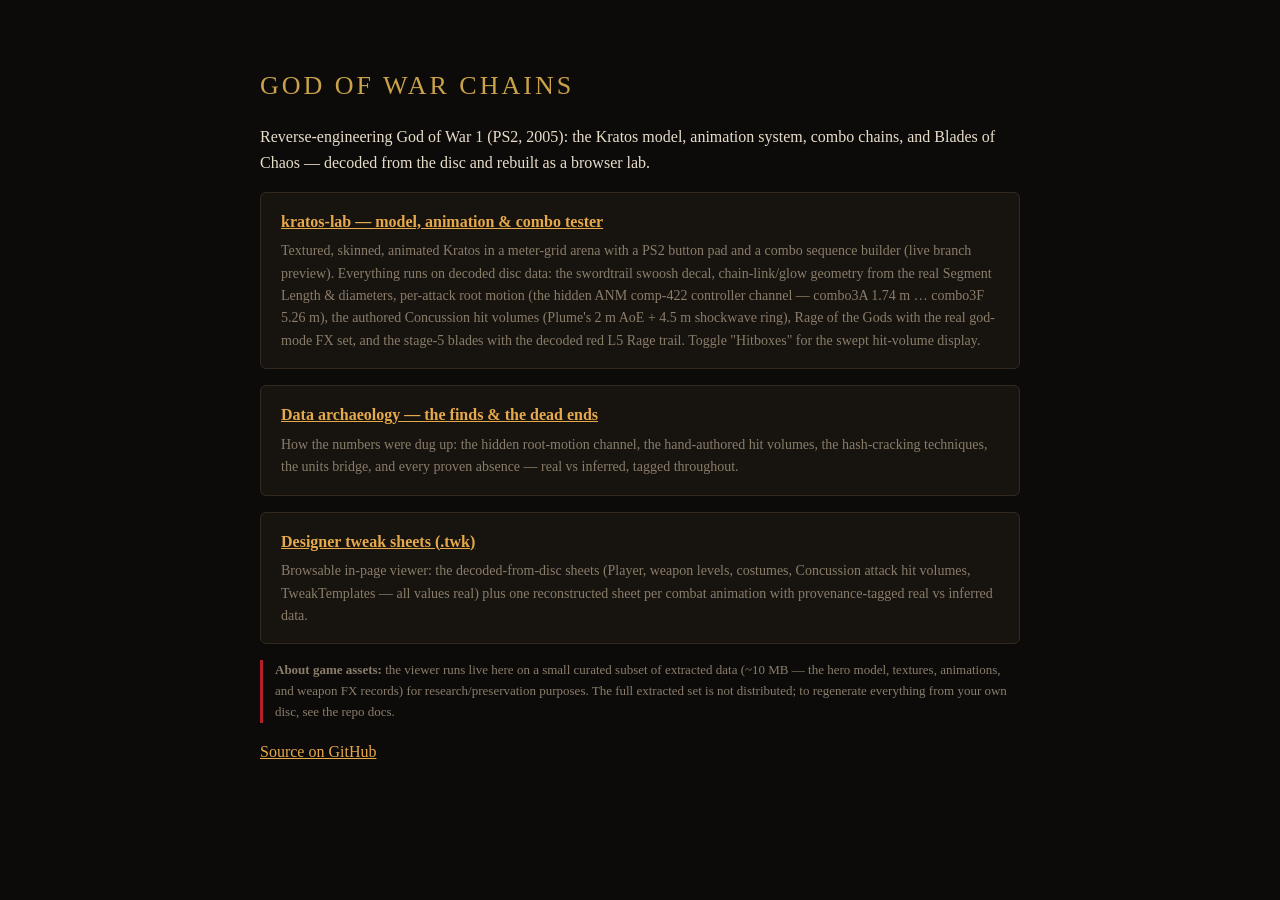
<file: index.html>
<!DOCTYPE html>
<html lang="en">
<head>
<meta charset="utf-8">
<meta name="viewport" content="width=device-width, initial-scale=1">
<title>God of War Chains — decode &amp; combo lab</title>
<style>
  body { background:#0d0b09; color:#e8ddcb; font-family: Georgia, serif; max-width: 760px; margin: 0 auto; padding: 48px 24px; line-height: 1.6; }
  h1 { color:#c9a24b; letter-spacing: 3px; text-transform: uppercase; font-size: 26px; font-weight: normal; }
  a { color:#e6a94b; }
  .card { border:1px solid #33291f; border-radius:6px; background:#17130f; padding:16px 20px; margin:16px 0; }
  .card h2 { margin:0 0 6px; font-size:16px; color:#e8ddcb; }
  .card p { margin:0; color:#8a7d6a; font-size:14px; }
  .note { font-size:13px; color:#8a7d6a; border-left:3px solid #b3202a; padding-left:12px; }
  code { background:#1e1813; padding:1px 5px; border-radius:3px; font-size:13px; }
</style>
</head>
<body>
<h1>God of War Chains</h1>
<p>Reverse-engineering God of War 1 (PS2, 2005): the Kratos model, animation
system, combo chains, and Blades of Chaos — decoded from the disc and rebuilt
as a browser lab.</p>

<div class="card">
  <h2><a href="tools/kratos-lab/">kratos-lab — model, animation &amp; combo tester</a></h2>
  <p>Textured, skinned, animated Kratos in a meter-grid arena with a PS2 button
  pad and a combo sequence builder (live branch preview). Everything runs on
  decoded disc data: the swordtrail swoosh decal, chain-link/glow geometry from
  the real Segment Length &amp; diameters, per-attack root motion (the hidden
  ANM comp-422 controller channel — combo3A 1.74&nbsp;m &hellip; combo3F
  5.26&nbsp;m), the authored Concussion hit volumes (Plume's 2&nbsp;m AoE +
  4.5&nbsp;m shockwave ring), Rage of the Gods with the real god-mode FX set,
  and the stage-5 blades with the decoded red L5 Rage trail. Toggle "Hitboxes"
  for the swept hit-volume display.</p>
</div>

<div class="card">
  <h2><a href="design/data-archaeology.html">Data archaeology — the finds &amp; the dead ends</a></h2>
  <p>How the numbers were dug up: the hidden root-motion channel, the
  hand-authored hit volumes, the hash-cracking techniques, the units bridge,
  and every proven absence — real vs inferred, tagged throughout.</p>
</div>

<div class="card">
  <h2><a href="design/twk/index.html">Designer tweak sheets (.twk)</a></h2>
  <p>Browsable in-page viewer: the decoded-from-disc sheets (Player, weapon
  levels, costumes, Concussion attack hit volumes, TweakTemplates — all values
  real) plus one reconstructed sheet per combat animation with provenance-tagged
  real vs inferred data.</p>
</div>

<p class="note"><strong>About game assets:</strong> the viewer runs live here on
a small curated subset of extracted data (~10&nbsp;MB — the hero model, textures,
animations, and weapon FX records) for research/preservation purposes. The full
extracted set is not distributed; to regenerate everything from your own disc,
see the repo docs.</p>

<p><a href="https://github.com/AtomechLLC/god-of-war-chains-demo">Source on GitHub</a></p>
</body>
</html>
</file>
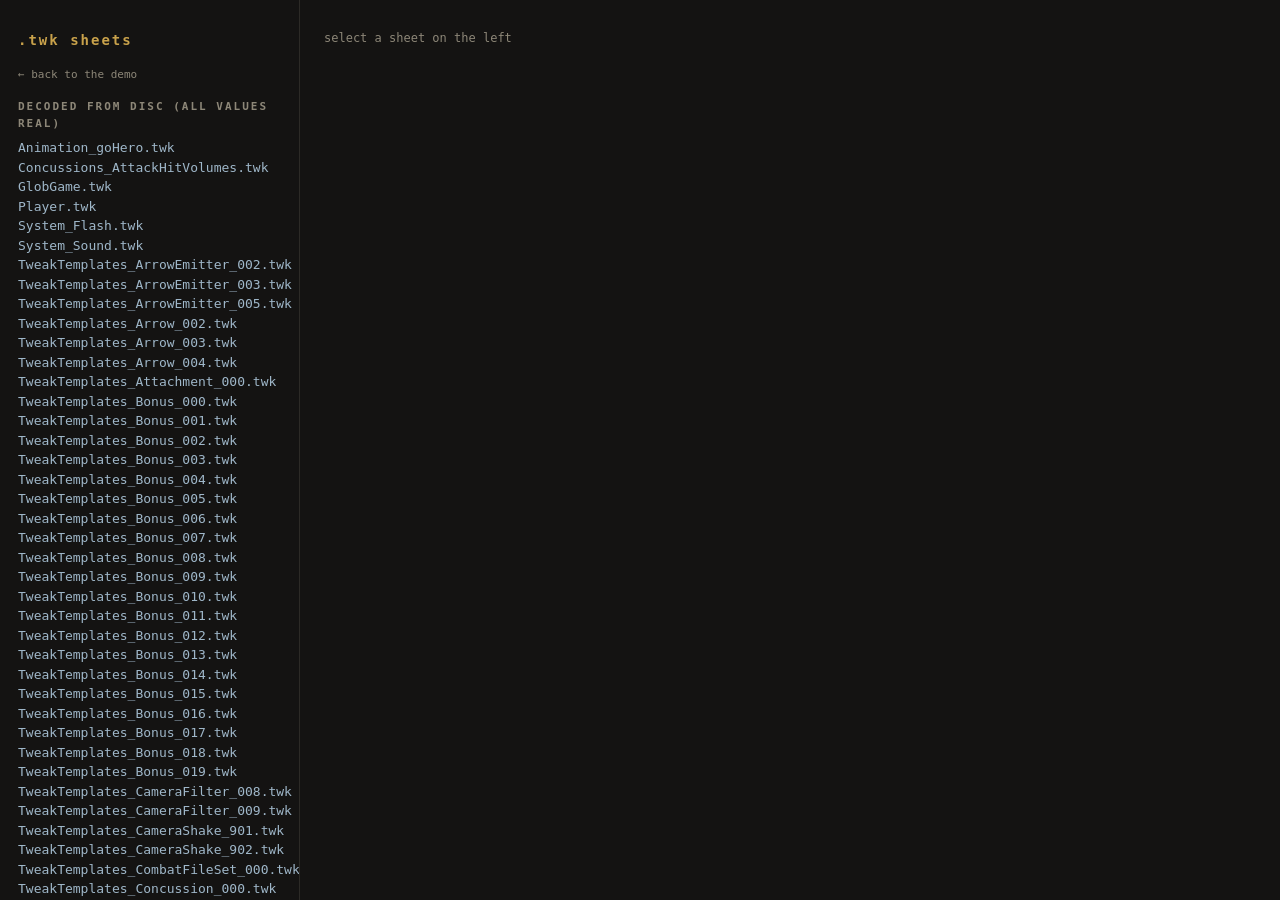
<file: design/twk/index.html>
<!DOCTYPE html>
<html lang="en">
<head>
<meta charset="utf-8">
<title>GoW1 designer tweak sheets (.twk)</title>
<style>
  body { margin:0; display:flex; min-height:100vh; font:13px/1.5 Consolas,monospace; background:#141312; color:#cfc9bd; }
  nav { width:300px; padding:18px; border-right:1px solid #2c2a26; overflow-y:auto; max-height:100vh; box-sizing:border-box; }
  nav h1 { font-size:14px; color:#c9a24b; letter-spacing:2px; }
  nav h2 { font-size:11px; color:#8d8778; text-transform:uppercase; letter-spacing:2px; margin:16px 0 6px; }
  nav ul { list-style:none; padding:0; margin:0; }
  nav a { color:#9fb7c9; text-decoration:none; }
  nav a:hover { color:#c9a24b; }
  main { flex:1; padding:18px 24px; overflow:auto; max-height:100vh; box-sizing:border-box; }
  pre { white-space:pre; font:12px/1.45 Consolas,monospace; color:#cfc9bd; }
  .hint { color:#8d8778; }
  a.back { color:#8d8778; font-size:11px; }
</style>
</head>
<body>
<nav>
  <h1>.twk sheets</h1>
  <p><a class="back" href="../../">&larr; back to the demo</a></p>
  <h2>Decoded from disc (all values real)</h2>
  <ul>
      <li><a href="#" data-f="decoded/Animation_goHero.twk">Animation_goHero.twk</a></li>
      <li><a href="#" data-f="decoded/Concussions_AttackHitVolumes.twk">Concussions_AttackHitVolumes.twk</a></li>
      <li><a href="#" data-f="decoded/GlobGame.twk">GlobGame.twk</a></li>
      <li><a href="#" data-f="decoded/Player.twk">Player.twk</a></li>
      <li><a href="#" data-f="decoded/System_Flash.twk">System_Flash.twk</a></li>
      <li><a href="#" data-f="decoded/System_Sound.twk">System_Sound.twk</a></li>
      <li><a href="#" data-f="decoded/TweakTemplates_ArrowEmitter_002.twk">TweakTemplates_ArrowEmitter_002.twk</a></li>
      <li><a href="#" data-f="decoded/TweakTemplates_ArrowEmitter_003.twk">TweakTemplates_ArrowEmitter_003.twk</a></li>
      <li><a href="#" data-f="decoded/TweakTemplates_ArrowEmitter_005.twk">TweakTemplates_ArrowEmitter_005.twk</a></li>
      <li><a href="#" data-f="decoded/TweakTemplates_Arrow_002.twk">TweakTemplates_Arrow_002.twk</a></li>
      <li><a href="#" data-f="decoded/TweakTemplates_Arrow_003.twk">TweakTemplates_Arrow_003.twk</a></li>
      <li><a href="#" data-f="decoded/TweakTemplates_Arrow_004.twk">TweakTemplates_Arrow_004.twk</a></li>
      <li><a href="#" data-f="decoded/TweakTemplates_Attachment_000.twk">TweakTemplates_Attachment_000.twk</a></li>
      <li><a href="#" data-f="decoded/TweakTemplates_Bonus_000.twk">TweakTemplates_Bonus_000.twk</a></li>
      <li><a href="#" data-f="decoded/TweakTemplates_Bonus_001.twk">TweakTemplates_Bonus_001.twk</a></li>
      <li><a href="#" data-f="decoded/TweakTemplates_Bonus_002.twk">TweakTemplates_Bonus_002.twk</a></li>
      <li><a href="#" data-f="decoded/TweakTemplates_Bonus_003.twk">TweakTemplates_Bonus_003.twk</a></li>
      <li><a href="#" data-f="decoded/TweakTemplates_Bonus_004.twk">TweakTemplates_Bonus_004.twk</a></li>
      <li><a href="#" data-f="decoded/TweakTemplates_Bonus_005.twk">TweakTemplates_Bonus_005.twk</a></li>
      <li><a href="#" data-f="decoded/TweakTemplates_Bonus_006.twk">TweakTemplates_Bonus_006.twk</a></li>
      <li><a href="#" data-f="decoded/TweakTemplates_Bonus_007.twk">TweakTemplates_Bonus_007.twk</a></li>
      <li><a href="#" data-f="decoded/TweakTemplates_Bonus_008.twk">TweakTemplates_Bonus_008.twk</a></li>
      <li><a href="#" data-f="decoded/TweakTemplates_Bonus_009.twk">TweakTemplates_Bonus_009.twk</a></li>
      <li><a href="#" data-f="decoded/TweakTemplates_Bonus_010.twk">TweakTemplates_Bonus_010.twk</a></li>
      <li><a href="#" data-f="decoded/TweakTemplates_Bonus_011.twk">TweakTemplates_Bonus_011.twk</a></li>
      <li><a href="#" data-f="decoded/TweakTemplates_Bonus_012.twk">TweakTemplates_Bonus_012.twk</a></li>
      <li><a href="#" data-f="decoded/TweakTemplates_Bonus_013.twk">TweakTemplates_Bonus_013.twk</a></li>
      <li><a href="#" data-f="decoded/TweakTemplates_Bonus_014.twk">TweakTemplates_Bonus_014.twk</a></li>
      <li><a href="#" data-f="decoded/TweakTemplates_Bonus_015.twk">TweakTemplates_Bonus_015.twk</a></li>
      <li><a href="#" data-f="decoded/TweakTemplates_Bonus_016.twk">TweakTemplates_Bonus_016.twk</a></li>
      <li><a href="#" data-f="decoded/TweakTemplates_Bonus_017.twk">TweakTemplates_Bonus_017.twk</a></li>
      <li><a href="#" data-f="decoded/TweakTemplates_Bonus_018.twk">TweakTemplates_Bonus_018.twk</a></li>
      <li><a href="#" data-f="decoded/TweakTemplates_Bonus_019.twk">TweakTemplates_Bonus_019.twk</a></li>
      <li><a href="#" data-f="decoded/TweakTemplates_CameraFilter_008.twk">TweakTemplates_CameraFilter_008.twk</a></li>
      <li><a href="#" data-f="decoded/TweakTemplates_CameraFilter_009.twk">TweakTemplates_CameraFilter_009.twk</a></li>
      <li><a href="#" data-f="decoded/TweakTemplates_CameraShake_901.twk">TweakTemplates_CameraShake_901.twk</a></li>
      <li><a href="#" data-f="decoded/TweakTemplates_CameraShake_902.twk">TweakTemplates_CameraShake_902.twk</a></li>
      <li><a href="#" data-f="decoded/TweakTemplates_CombatFileSet_000.twk">TweakTemplates_CombatFileSet_000.twk</a></li>
      <li><a href="#" data-f="decoded/TweakTemplates_Concussion_000.twk">TweakTemplates_Concussion_000.twk</a></li>
      <li><a href="#" data-f="decoded/TweakTemplates_Concussion_001.twk">TweakTemplates_Concussion_001.twk</a></li>
      <li><a href="#" data-f="decoded/TweakTemplates_Concussion_003.twk">TweakTemplates_Concussion_003.twk</a></li>
      <li><a href="#" data-f="decoded/TweakTemplates_Concussion_004.twk">TweakTemplates_Concussion_004.twk</a></li>
      <li><a href="#" data-f="decoded/TweakTemplates_Concussion_005.twk">TweakTemplates_Concussion_005.twk</a></li>
      <li><a href="#" data-f="decoded/TweakTemplates_Concussion_006.twk">TweakTemplates_Concussion_006.twk</a></li>
      <li><a href="#" data-f="decoded/TweakTemplates_Concussion_007.twk">TweakTemplates_Concussion_007.twk</a></li>
      <li><a href="#" data-f="decoded/TweakTemplates_Concussion_008.twk">TweakTemplates_Concussion_008.twk</a></li>
      <li><a href="#" data-f="decoded/TweakTemplates_Concussion_009.twk">TweakTemplates_Concussion_009.twk</a></li>
      <li><a href="#" data-f="decoded/TweakTemplates_Concussion_010.twk">TweakTemplates_Concussion_010.twk</a></li>
      <li><a href="#" data-f="decoded/TweakTemplates_Concussion_013.twk">TweakTemplates_Concussion_013.twk</a></li>
      <li><a href="#" data-f="decoded/TweakTemplates_Concussion_014.twk">TweakTemplates_Concussion_014.twk</a></li>
      <li><a href="#" data-f="decoded/TweakTemplates_Concussion_015.twk">TweakTemplates_Concussion_015.twk</a></li>
      <li><a href="#" data-f="decoded/TweakTemplates_Concussion_016.twk">TweakTemplates_Concussion_016.twk</a></li>
      <li><a href="#" data-f="decoded/TweakTemplates_Fog_000.twk">TweakTemplates_Fog_000.twk</a></li>
      <li><a href="#" data-f="decoded/TweakTemplates_ForceFeedback_021.twk">TweakTemplates_ForceFeedback_021.twk</a></li>
      <li><a href="#" data-f="decoded/TweakTemplates_ForceFeedback_901.twk">TweakTemplates_ForceFeedback_901.twk</a></li>
      <li><a href="#" data-f="decoded/TweakTemplates_ForceFeedback_902.twk">TweakTemplates_ForceFeedback_902.twk</a></li>
      <li><a href="#" data-f="decoded/TweakTemplates_MFX_500.twk">TweakTemplates_MFX_500.twk</a></li>
      <li><a href="#" data-f="decoded/TweakTemplates_MFX_520.twk">TweakTemplates_MFX_520.twk</a></li>
      <li><a href="#" data-f="decoded/TweakTemplates_Mix_000.twk">TweakTemplates_Mix_000.twk</a></li>
      <li><a href="#" data-f="decoded/TweakTemplates_Mix_001.twk">TweakTemplates_Mix_001.twk</a></li>
      <li><a href="#" data-f="decoded/TweakTemplates_OrbEmitter_007.twk">TweakTemplates_OrbEmitter_007.twk</a></li>
      <li><a href="#" data-f="decoded/TweakTemplates_OrbEmitter_015.twk">TweakTemplates_OrbEmitter_015.twk</a></li>
      <li><a href="#" data-f="decoded/TweakTemplates_Orb_000.twk">TweakTemplates_Orb_000.twk</a></li>
      <li><a href="#" data-f="decoded/TweakTemplates_Orb_001.twk">TweakTemplates_Orb_001.twk</a></li>
      <li><a href="#" data-f="decoded/TweakTemplates_Orb_002.twk">TweakTemplates_Orb_002.twk</a></li>
      <li><a href="#" data-f="decoded/TweakTemplates_Orb_011.twk">TweakTemplates_Orb_011.twk</a></li>
      <li><a href="#" data-f="decoded/TweakTemplates_Orb_014.twk">TweakTemplates_Orb_014.twk</a></li>
      <li><a href="#" data-f="decoded/TweakTemplates_PlayFX_017.twk">TweakTemplates_PlayFX_017.twk</a></li>
      <li><a href="#" data-f="decoded/TweakTemplates_PlayFX_018.twk">TweakTemplates_PlayFX_018.twk</a></li>
      <li><a href="#" data-f="decoded/TweakTemplates_PlayFX_100.twk">TweakTemplates_PlayFX_100.twk</a></li>
      <li><a href="#" data-f="decoded/TweakTemplates_PlayFX_101.twk">TweakTemplates_PlayFX_101.twk</a></li>
      <li><a href="#" data-f="decoded/TweakTemplates_PlayFX_103.twk">TweakTemplates_PlayFX_103.twk</a></li>
      <li><a href="#" data-f="decoded/TweakTemplates_PlayFX_104.twk">TweakTemplates_PlayFX_104.twk</a></li>
      <li><a href="#" data-f="decoded/TweakTemplates_PlayFX_311.twk">TweakTemplates_PlayFX_311.twk</a></li>
      <li><a href="#" data-f="decoded/TweakTemplates_PlayFX_312.twk">TweakTemplates_PlayFX_312.twk</a></li>
      <li><a href="#" data-f="decoded/TweakTemplates_PlayFX_313.twk">TweakTemplates_PlayFX_313.twk</a></li>
      <li><a href="#" data-f="decoded/TweakTemplates_TimeWarpBlur_999.twk">TweakTemplates_TimeWarpBlur_999.twk</a></li>
      <li><a href="#" data-f="decoded/TweakTemplates_WadInfoGroup_000.twk">TweakTemplates_WadInfoGroup_000.twk</a></li>
  </ul>
  <h2>Reconstructed per-move sheets</h2>
  <ul>
      <li><a href="#" data-f="airH1.twk">airH1.twk</a></li>
      <li><a href="#" data-f="airH2.twk">airH2.twk</a></li>
      <li><a href="#" data-f="airH3.twk">airH3.twk</a></li>
      <li><a href="#" data-f="airImpale.twk">airImpale.twk</a></li>
      <li><a href="#" data-f="airImpaleLand.twk">airImpaleLand.twk</a></li>
      <li><a href="#" data-f="airV1.twk">airV1.twk</a></li>
      <li><a href="#" data-f="berAirH1.twk">berAirH1.twk</a></li>
      <li><a href="#" data-f="berAirH2.twk">berAirH2.twk</a></li>
      <li><a href="#" data-f="berAirV2.twk">berAirV2.twk</a></li>
      <li><a href="#" data-f="berAirV2Land.twk">berAirV2Land.twk</a></li>
      <li><a href="#" data-f="berComboH1.twk">berComboH1.twk</a></li>
      <li><a href="#" data-f="berComboH2.twk">berComboH2.twk</a></li>
      <li><a href="#" data-f="berComboH3.twk">berComboH3.twk</a></li>
      <li><a href="#" data-f="berComboH4.twk">berComboH4.twk</a></li>
      <li><a href="#" data-f="berComboStab.twk">berComboStab.twk</a></li>
      <li><a href="#" data-f="berComboV1.twk">berComboV1.twk</a></li>
      <li><a href="#" data-f="berComboV2.twk">berComboV2.twk</a></li>
      <li><a href="#" data-f="berComboV3.twk">berComboV3.twk</a></li>
      <li><a href="#" data-f="berComboV4.twk">berComboV4.twk</a></li>
      <li><a href="#" data-f="berJumpAir.twk">berJumpAir.twk</a></li>
      <li><a href="#" data-f="berLand.twk">berLand.twk</a></li>
      <li><a href="#" data-f="berserkEnter.twk">berserkEnter.twk</a></li>
      <li><a href="#" data-f="berserkExit.twk">berserkExit.twk</a></li>
      <li><a href="#" data-f="berserkIdle.twk">berserkIdle.twk</a></li>
      <li><a href="#" data-f="blockLauncher.twk">blockLauncher.twk</a></li>
      <li><a href="#" data-f="blockSlam.twk">blockSlam.twk</a></li>
      <li><a href="#" data-f="combatLand2.twk">combatLand2.twk</a></li>
      <li><a href="#" data-f="combo3A.twk">combo3A.twk</a></li>
      <li><a href="#" data-f="combo3B.twk">combo3B.twk</a></li>
      <li><a href="#" data-f="combo3C.twk">combo3C.twk</a></li>
      <li><a href="#" data-f="combo3D.twk">combo3D.twk</a></li>
      <li><a href="#" data-f="combo3E.twk">combo3E.twk</a></li>
      <li><a href="#" data-f="combo3F.twk">combo3F.twk</a></li>
      <li><a href="#" data-f="combo4A.twk">combo4A.twk</a></li>
      <li><a href="#" data-f="combo4B.twk">combo4B.twk</a></li>
      <li><a href="#" data-f="combo4C.twk">combo4C.twk</a></li>
      <li><a href="#" data-f="combo4D.twk">combo4D.twk</a></li>
      <li><a href="#" data-f="combo5A.twk">combo5A.twk</a></li>
      <li><a href="#" data-f="combo5B.twk">combo5B.twk</a></li>
      <li><a href="#" data-f="combo6A.twk">combo6A.twk</a></li>
      <li><a href="#" data-f="combo7A.twk">combo7A.twk</a></li>
      <li><a href="#" data-f="comboJump.twk">comboJump.twk</a></li>
      <li><a href="#" data-f="comboLR2.twk">comboLR2.twk</a></li>
      <li><a href="#" data-f="comboLR3.twk">comboLR3.twk</a></li>
      <li><a href="#" data-f="comboLR4.twk">comboLR4.twk</a></li>
      <li><a href="#" data-f="dashMultiStab.twk">dashMultiStab.twk</a></li>
      <li><a href="#" data-f="grab.twk">grab.twk</a></li>
      <li><a href="#" data-f="idleCombat.twk">idleCombat.twk</a></li>
      <li><a href="#" data-f="jumpAir.twk">jumpAir.twk</a></li>
      <li><a href="#" data-f="jumpDoubleAir.twk">jumpDoubleAir.twk</a></li>
      <li><a href="#" data-f="jumpUp.twk">jumpUp.twk</a></li>
      <li><a href="#" data-f="land.twk">land.twk</a></li>
  </ul>
</nav>
<main><pre id="view" class="hint">select a sheet on the left</pre></main>
<script>
  const view = document.getElementById("view");
  document.querySelectorAll("nav a[data-f]").forEach(a => a.addEventListener("click", async (e) => {
    e.preventDefault();
    view.textContent = "loading " + a.dataset.f + " ...";
    try {
      const r = await fetch(a.dataset.f);
      view.textContent = r.ok ? await r.text() : ("failed to load: HTTP " + r.status);
    } catch (err) { view.textContent = "failed to load: " + err; }
    view.classList.remove("hint");
    location.hash = a.dataset.f;
  }));
  if (location.hash.length > 1) {
    const f = decodeURIComponent(location.hash.slice(1));
    const a = [...document.querySelectorAll("nav a[data-f]")].find(x => x.dataset.f === f);
    if (a) a.click();
  }
</script>
</body>
</html>
</file>
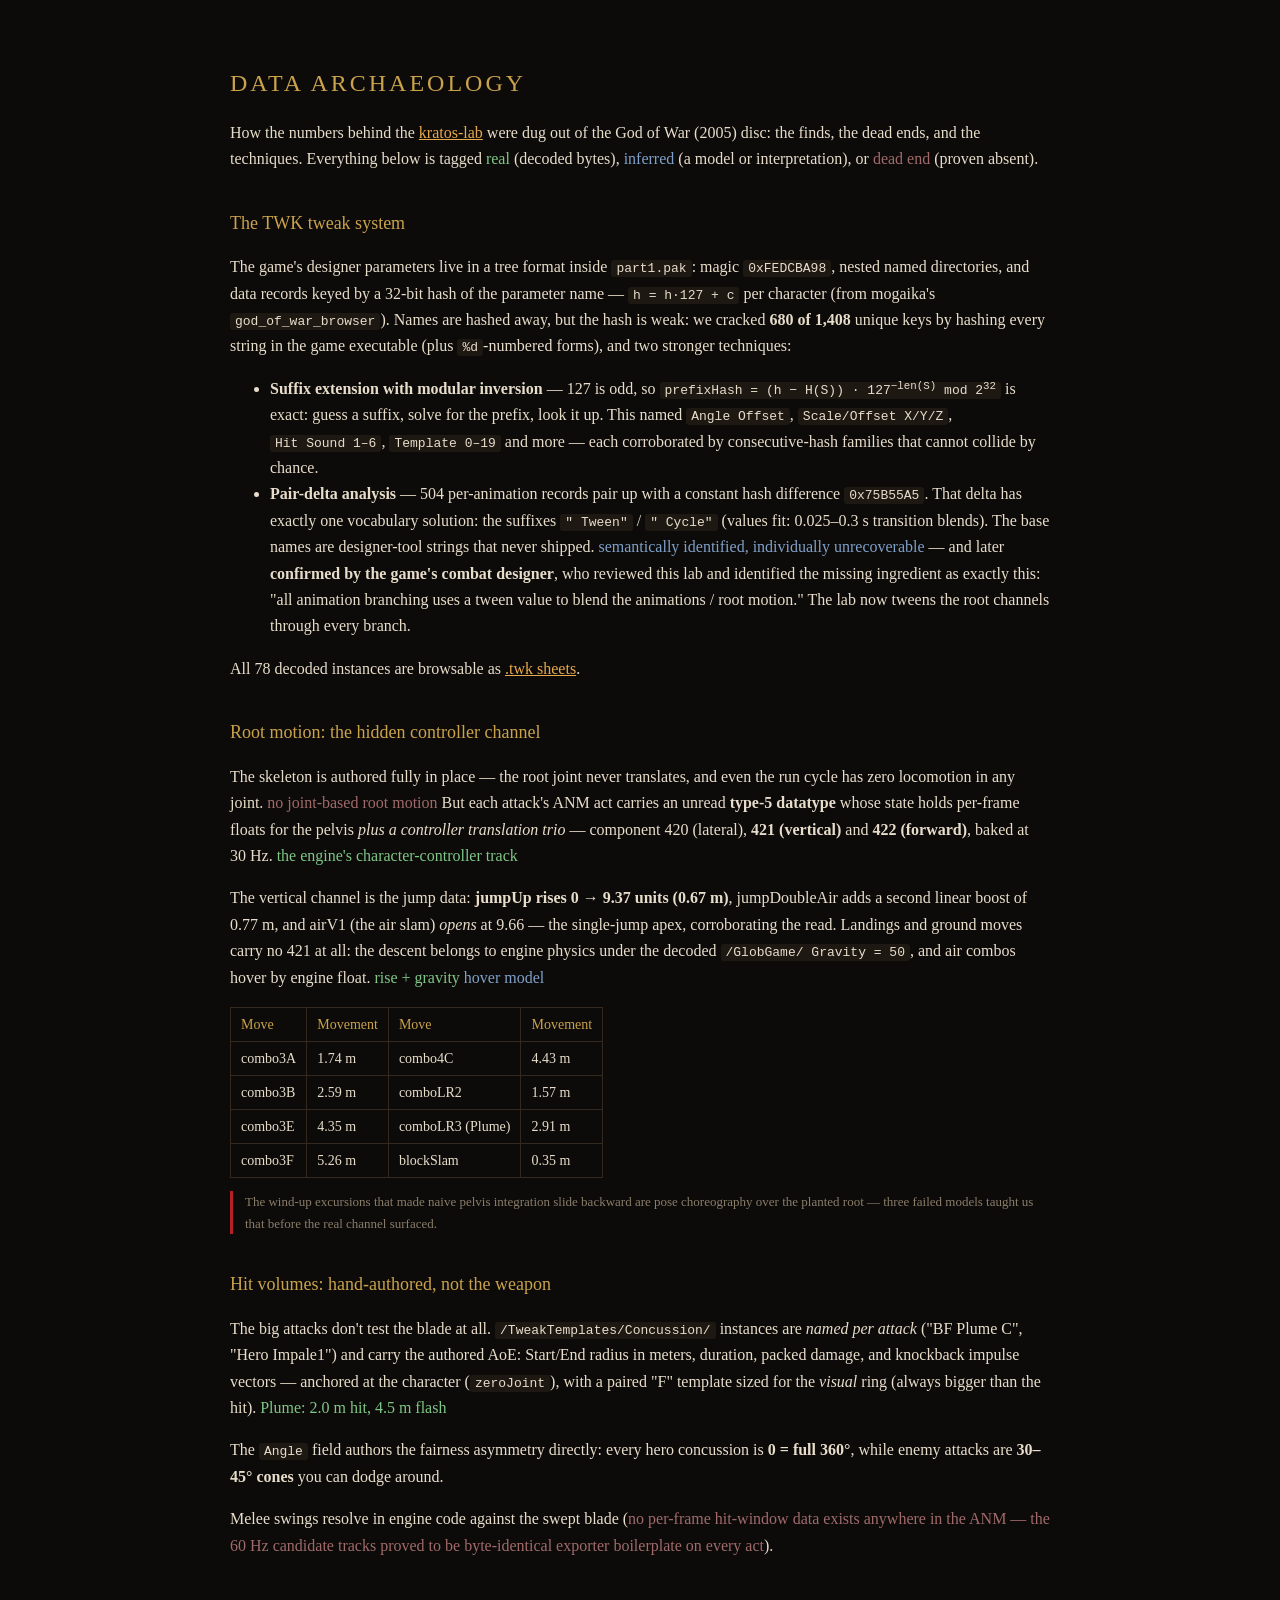
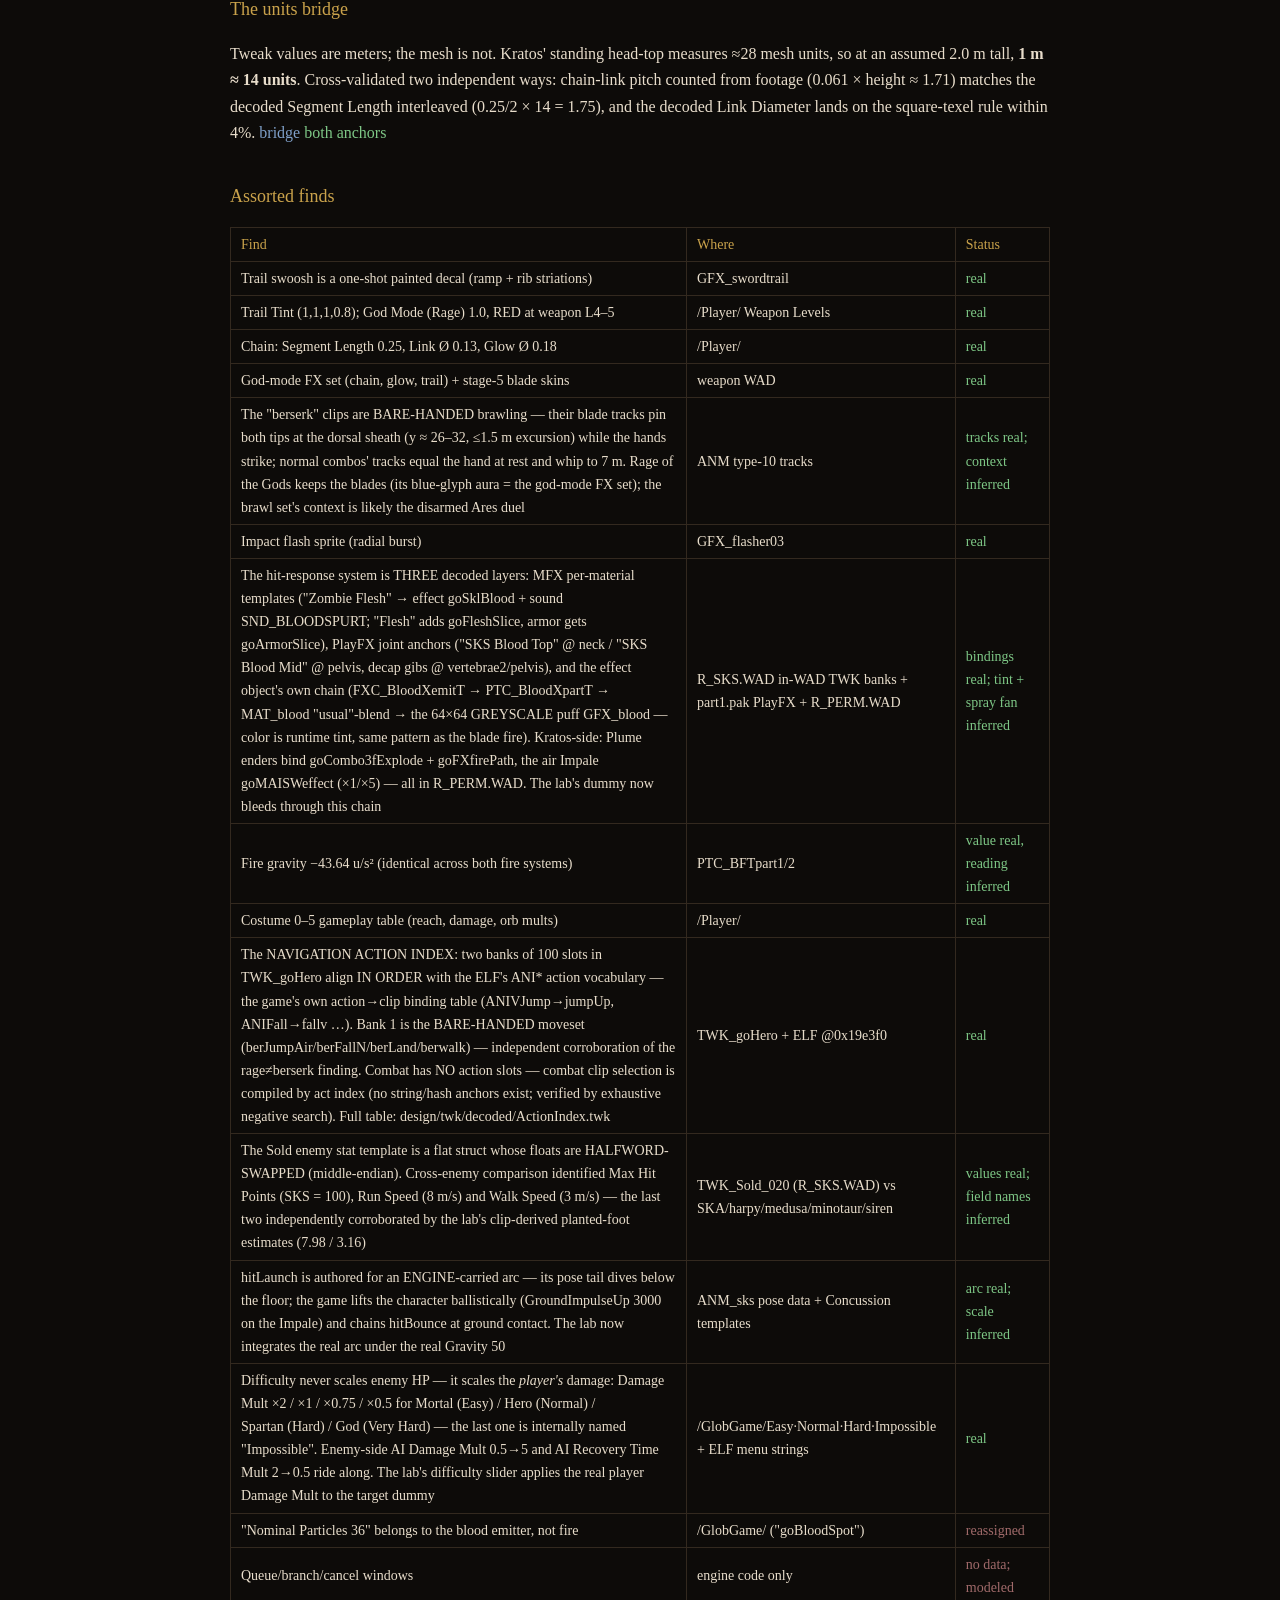
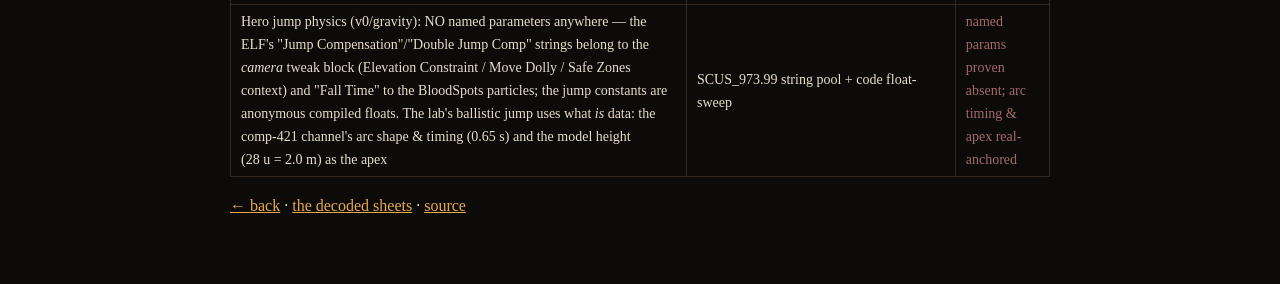
<file: design/data-archaeology.html>
<!DOCTYPE html>
<html lang="en">
<head>
<meta charset="utf-8">
<meta name="viewport" content="width=device-width, initial-scale=1">
<title>GoW1 Data Archaeology — how the numbers were dug up</title>
<style>
  body { background:#0d0b09; color:#e8ddcb; font-family: Georgia, serif; max-width: 820px; margin: 0 auto; padding: 48px 24px; line-height: 1.65; }
  h1 { color:#c9a24b; letter-spacing: 3px; text-transform: uppercase; font-size: 24px; font-weight: normal; }
  h2 { color:#c9a24b; font-size: 18px; font-weight: normal; margin-top: 36px; }
  a { color:#e6a94b; }
  code, pre { background:#1e1813; border-radius:3px; font-size:13px; font-family: Consolas, monospace; }
  code { padding:1px 5px; }
  pre { padding:12px 14px; overflow-x:auto; }
  table { border-collapse: collapse; font-size:14px; margin: 12px 0; }
  td, th { border:1px solid #33291f; padding:5px 10px; text-align:left; }
  th { color:#c9a24b; font-weight:normal; }
  .real { color:#7ec786; } .inf { color:#7fa0c9; } .dead { color:#a06a6a; }
  .note { font-size:13px; color:#8a7d6a; border-left:3px solid #b3202a; padding-left:12px; }
</style>
</head>
<body>
<h1>Data Archaeology</h1>
<p>How the numbers behind the <a href="../tools/kratos-lab/">kratos-lab</a> were
dug out of the God of War (2005) disc: the finds, the dead ends, and the
techniques. Everything below is tagged <span class="real">real</span> (decoded
bytes), <span class="inf">inferred</span> (a model or interpretation), or
<span class="dead">dead end</span> (proven absent).</p>

<h2>The TWK tweak system</h2>
<p>The game's designer parameters live in a tree format inside
<code>part1.pak</code>: magic <code>0xFEDCBA98</code>, nested named directories,
and data records keyed by a 32-bit hash of the parameter name —
<code>h = h·127 + c</code> per character (from mogaika's
<code>god_of_war_browser</code>). Names are hashed away, but the hash is weak:
we cracked <b>680 of 1,408</b> unique keys by hashing every string in the game
executable (plus <code>%d</code>-numbered forms), and two stronger techniques:</p>
<ul>
<li><b>Suffix extension with modular inversion</b> — 127 is odd, so
<code>prefixHash = (h − H(S)) · 127<sup>−len(S)</sup> mod 2<sup>32</sup></code>
is exact: guess a suffix, solve for the prefix, look it up. This named
<code>Angle&nbsp;Offset</code>, <code>Scale/Offset&nbsp;X/Y/Z</code>,
<code>Hit&nbsp;Sound&nbsp;1–6</code>, <code>Template&nbsp;0–19</code> and more —
each corroborated by consecutive-hash families that cannot collide by chance.</li>
<li><b>Pair-delta analysis</b> — 504 per-animation records pair up with a
constant hash difference <code>0x75B55A5</code>. That delta has exactly one
vocabulary solution: the suffixes <code>" Tween"</code> / <code>" Cycle"</code>
(values fit: 0.025–0.3&nbsp;s transition blends). The base names are
designer-tool strings that never shipped. <span class="inf">semantically
identified, individually unrecoverable</span> — and later <b>confirmed by
the game's combat designer</b>, who reviewed this lab and identified the
missing ingredient as exactly this: "all animation branching uses a tween
value to blend the animations / root motion." The lab now tweens the root
channels through every branch.</li>
</ul>
<p>All 78 decoded instances are browsable as
<a href="twk/index.html">.twk sheets</a>.</p>

<h2>Root motion: the hidden controller channel</h2>
<p>The skeleton is authored fully in place — the root joint never translates,
and even the run cycle has zero locomotion in any joint.
<span class="dead">no joint-based root motion</span> But each attack's ANM act
carries an unread <b>type-5 datatype</b> whose state holds per-frame floats for
the pelvis <i>plus a controller translation trio</i> — component 420 (lateral),
<b>421 (vertical)</b> and <b>422 (forward)</b>, baked at 30&nbsp;Hz.
<span class="real">the engine's character-controller track</span></p>
<p>The vertical channel is the jump data: <b>jumpUp rises 0&nbsp;→&nbsp;9.37
units (0.67&nbsp;m)</b>, jumpDoubleAir adds a second linear boost of
0.77&nbsp;m, and airV1 (the air slam) <i>opens</i> at 9.66 — the single-jump
apex, corroborating the read. Landings and ground moves carry no 421 at all:
the descent belongs to engine physics under the decoded
<code>/GlobGame/&nbsp;Gravity&nbsp;=&nbsp;50</code>, and air combos hover by
engine float. <span class="real">rise + gravity</span> <span class="inf">hover
model</span></p>
<table>
<tr><th>Move</th><th>Movement</th><th>Move</th><th>Movement</th></tr>
<tr><td>combo3A</td><td>1.74 m</td><td>combo4C</td><td>4.43 m</td></tr>
<tr><td>combo3B</td><td>2.59 m</td><td>comboLR2</td><td>1.57 m</td></tr>
<tr><td>combo3E</td><td>4.35 m</td><td>comboLR3 (Plume)</td><td>2.91 m</td></tr>
<tr><td>combo3F</td><td>5.26 m</td><td>blockSlam</td><td>0.35 m</td></tr>
</table>
<p class="note">The wind-up excursions that made naive pelvis integration slide
backward are pose choreography over the planted root — three failed models
taught us that before the real channel surfaced.</p>

<h2>Hit volumes: hand-authored, not the weapon</h2>
<p>The big attacks don't test the blade at all.
<code>/TweakTemplates/Concussion/</code> instances are <i>named per attack</i>
("BF&nbsp;Plume&nbsp;C", "Hero&nbsp;Impale1") and carry the authored AoE:
Start/End radius in meters, duration, packed damage, and knockback impulse
vectors — anchored at the character (<code>zeroJoint</code>), with a paired
"F" template sized for the <i>visual</i> ring (always bigger than the hit).
<span class="real">Plume: 2.0&nbsp;m hit, 4.5&nbsp;m flash</span></p>
<p>The <code>Angle</code> field authors the fairness asymmetry directly:
every hero concussion is <b>0 = full 360°</b>, while enemy attacks are
<b>30–45° cones</b> you can dodge around.</p>
<p>Melee swings resolve in engine code against the swept blade
(<span class="dead">no per-frame hit-window data exists anywhere in the ANM —
the 60&nbsp;Hz candidate tracks proved to be byte-identical exporter
boilerplate on every act</span>).</p>

<h2>The units bridge</h2>
<p>Tweak values are meters; the mesh is not. Kratos' standing head-top measures
≈28 mesh units, so at an assumed 2.0&nbsp;m tall, <b>1&nbsp;m ≈ 14 units</b>.
Cross-validated two independent ways: chain-link pitch counted from footage
(0.061 × height ≈ 1.71) matches the decoded Segment Length interleaved
(0.25/2 × 14 = 1.75), and the decoded Link Diameter lands on the square-texel
rule within 4%. <span class="inf">bridge</span> <span class="real">both
anchors</span></p>

<h2>Assorted finds</h2>
<table>
<tr><th>Find</th><th>Where</th><th>Status</th></tr>
<tr><td>Trail swoosh is a one-shot painted decal (ramp + rib striations)</td><td>GFX_swordtrail</td><td class="real">real</td></tr>
<tr><td>Trail Tint (1,1,1,0.8); God Mode (Rage) 1.0, RED at weapon L4–5</td><td>/Player/ Weapon Levels</td><td class="real">real</td></tr>
<tr><td>Chain: Segment Length 0.25, Link Ø 0.13, Glow Ø 0.18</td><td>/Player/</td><td class="real">real</td></tr>
<tr><td>God-mode FX set (chain, glow, trail) + stage-5 blade skins</td><td>weapon WAD</td><td class="real">real</td></tr>
<tr><td>The "berserk" clips are BARE-HANDED brawling — their blade tracks pin
both tips at the dorsal sheath (y&nbsp;≈&nbsp;26–32, ≤1.5&nbsp;m excursion)
while the hands strike; normal combos' tracks equal the hand at rest and whip
to 7&nbsp;m. Rage of the Gods keeps the blades (its blue-glyph aura = the
god-mode FX set); the brawl set's context is likely the disarmed Ares
duel</td><td>ANM type-10 tracks</td><td class="real">tracks real; context inferred</td></tr>
<tr><td>Impact flash sprite (radial burst)</td><td>GFX_flasher03</td><td class="real">real</td></tr>
<tr><td>The hit-response system is THREE decoded layers: MFX per-material
templates ("Zombie Flesh" → effect goSklBlood + sound SND_BLOODSPURT; "Flesh"
adds goFleshSlice, armor gets goArmorSlice), PlayFX joint anchors ("SKS Blood
Top" @ neck / "SKS Blood Mid" @ pelvis, decap gibs @ vertebrae2/pelvis), and
the effect object's own chain (FXC_BloodXemitT → PTC_BloodXpartT → MAT_blood
"usual"-blend → the 64×64 GREYSCALE puff GFX_blood — color is runtime tint,
same pattern as the blade fire). Kratos-side: Plume enders bind
goCombo3fExplode + goFXfirePath, the air Impale goMAISWeffect (×1/×5) — all
in R_PERM.WAD. The lab's dummy now bleeds through this chain</td>
<td>R_SKS.WAD in-WAD TWK banks + part1.pak PlayFX + R_PERM.WAD</td><td class="real">bindings real; tint + spray fan inferred</td></tr>
<tr><td>Fire gravity −43.64 u/s² (identical across both fire systems)</td><td>PTC_BFTpart1/2</td><td class="real">value real, reading inferred</td></tr>
<tr><td>Costume 0–5 gameplay table (reach, damage, orb mults)</td><td>/Player/</td><td class="real">real</td></tr>
<tr><td>The NAVIGATION ACTION INDEX: two banks of 100 slots in TWK_goHero align
IN ORDER with the ELF's ANI* action vocabulary — the game's own action→clip
binding table (ANIVJump→jumpUp, ANIFall→fallv …). Bank 1 is the BARE-HANDED
moveset (berJumpAir/berFallN/berLand/berwalk) — independent corroboration of
the rage≠berserk finding. Combat has NO action slots — combat clip selection
is compiled by act index (no string/hash anchors exist; verified by exhaustive
negative search). Full table: design/twk/decoded/ActionIndex.twk</td>
<td>TWK_goHero + ELF @0x19e3f0</td><td class="real">real</td></tr>
<tr><td>The Sold enemy stat template is a flat struct whose floats are
HALFWORD-SWAPPED (middle-endian). Cross-enemy comparison identified Max Hit
Points (SKS = 100), Run Speed (8 m/s) and Walk Speed (3 m/s) — the last two
independently corroborated by the lab's clip-derived planted-foot estimates
(7.98 / 3.16)</td><td>TWK_Sold_020 (R_SKS.WAD) vs SKA/harpy/medusa/minotaur/siren</td><td class="real">values real; field names inferred</td></tr>
<tr><td>hitLaunch is authored for an ENGINE-carried arc — its pose tail dives
below the floor; the game lifts the character ballistically (GroundImpulseUp
3000 on the Impale) and chains hitBounce at ground contact. The lab now
integrates the real arc under the real Gravity 50</td><td>ANM_sks pose data + Concussion templates</td><td class="real">arc real; scale inferred</td></tr>
<tr><td>Difficulty never scales enemy HP — it scales the <i>player's</i> damage:
Damage Mult ×2 / ×1 / ×0.75 / ×0.5 for Mortal&nbsp;(Easy) / Hero&nbsp;(Normal) /
Spartan&nbsp;(Hard) / God&nbsp;(Very&nbsp;Hard) — the last one is internally named
"Impossible". Enemy-side AI Damage Mult 0.5→5 and AI Recovery Time Mult 2→0.5
ride along. The lab's difficulty slider applies the real player Damage Mult to
the target dummy</td><td>/GlobGame/Easy·Normal·Hard·Impossible + ELF menu strings</td><td class="real">real</td></tr>
<tr><td>"Nominal Particles 36" belongs to the blood emitter, not fire</td><td>/GlobGame/ ("goBloodSpot")</td><td class="dead">reassigned</td></tr>
<tr><td>Queue/branch/cancel windows</td><td>engine code only</td><td class="dead">no data; modeled</td></tr>
<tr><td>Hero jump physics (v0/gravity): NO named parameters anywhere — the
ELF's "Jump&nbsp;Compensation"/"Double&nbsp;Jump&nbsp;Comp" strings belong to
the <i>camera</i> tweak block (Elevation&nbsp;Constraint / Move&nbsp;Dolly /
Safe&nbsp;Zones context) and "Fall&nbsp;Time" to the BloodSpots particles;
the jump constants are anonymous compiled floats. The lab's ballistic jump
uses what <i>is</i> data: the comp-421 channel's arc shape &amp; timing
(0.65&nbsp;s) and the model height (28&nbsp;u&nbsp;=&nbsp;2.0&nbsp;m) as the
apex</td><td>SCUS_973.99 string pool + code float-sweep</td><td class="dead">named params proven absent; arc timing &amp; apex real-anchored</td></tr>
</table>

<p><a href="../">&larr; back</a> · <a href="twk/index.html">the decoded sheets</a> ·
<a href="https://github.com/AtomechLLC/god-of-war-chains-demo">source</a></p>
</body>
</html>
</file>
